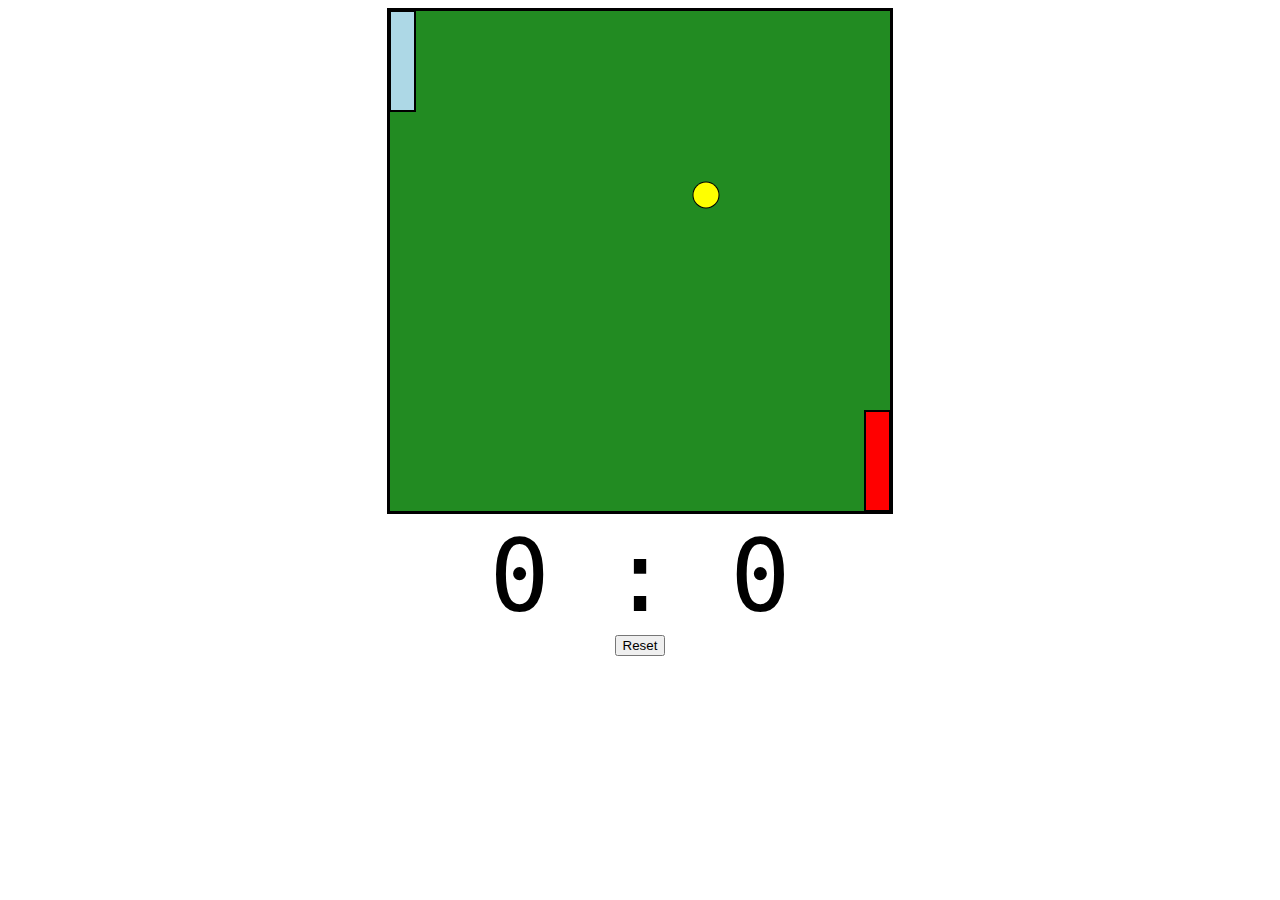
<file: ping/index.html>
<!DOCTYPE html>
<html lang="en">
<head>
    <meta charset="UTF-8">
    <meta name="viewport" content="width=device-width, initial-scale=1.0">
    <title>Game of Pong</title>
    <link rel="stylesheet" href="styles.css">
</head>
<body>
    <div id="gameContainer">
        <canvas id="gameBoard" width="500" height="500"></canvas>
        <div id="scoreText">0 : 0</div>
        <button id="resetBtn">Reset</button>
    </div>

    <script src="index.js"></script>
</body>
</html>
</file>
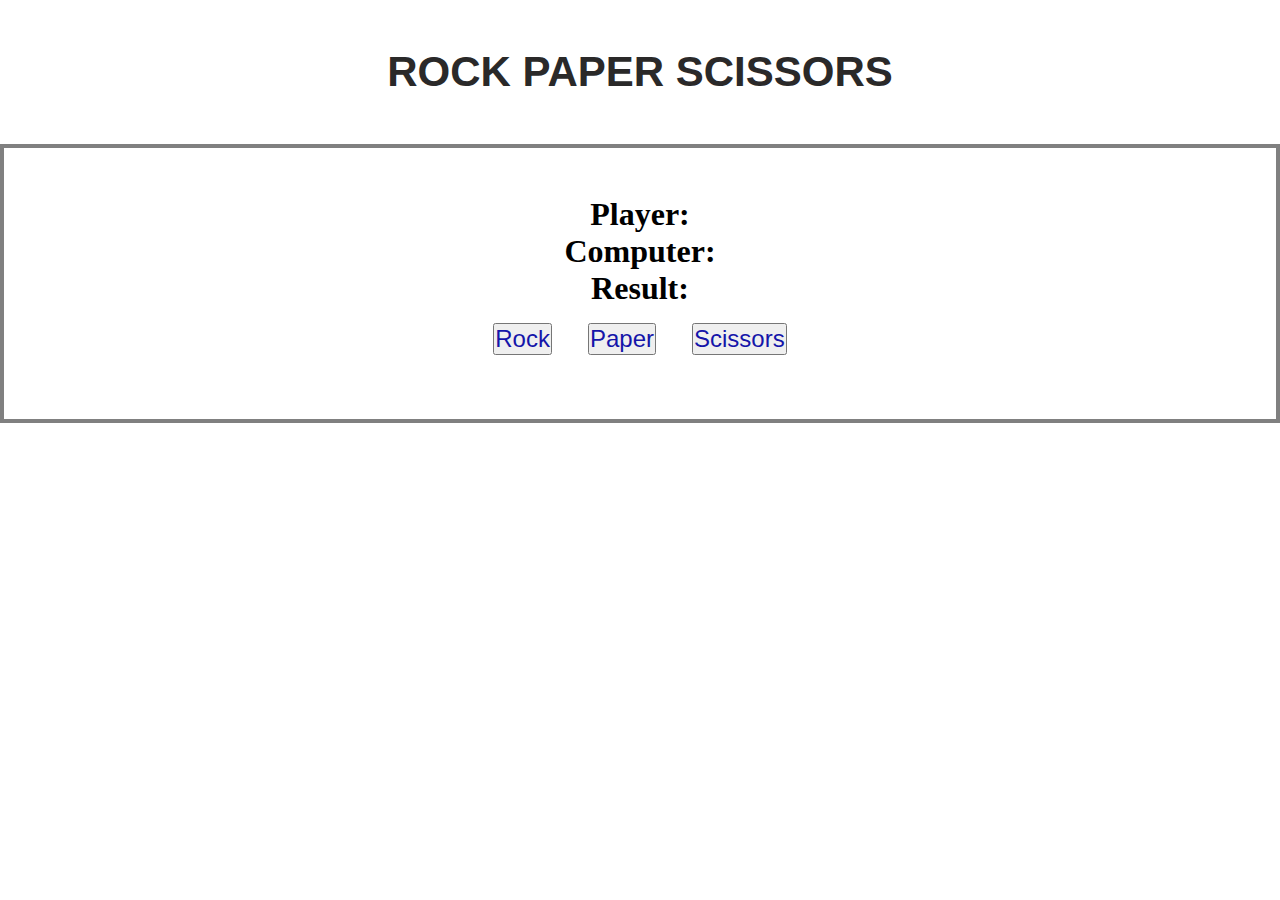
<file: rock-paper-scissors/index.html>
<!DOCTYPE html>
<html lang="en">
<head>
    <meta charset="UTF-8">
    <meta name="viewport" content="width=device-width, initial-scale=1.0">
    <title>ROCK_PAPER_SCISSORS</title>
    <link rel="stylesheet" href="styles.css">
</head>
<body>
    <div class="header">
        <h1>ROCK PAPER SCISSORS</h1>
    </div>
    <div id="gameDiv">
        <h1 class="gameText" id="playerText">Player: </h1>
        <h1 class="gameText" id="computerText">Computer: </h1>
        <h1 class="gameText" id="resultText">Result: </h1>

        <button class="choiceBtn">Rock</button>
        <button class="choiceBtn">Paper</button>
        <button class="choiceBtn">Scissors</button>

    </div>
    <script src="index.js"></script>
</body>
</html>
</file>
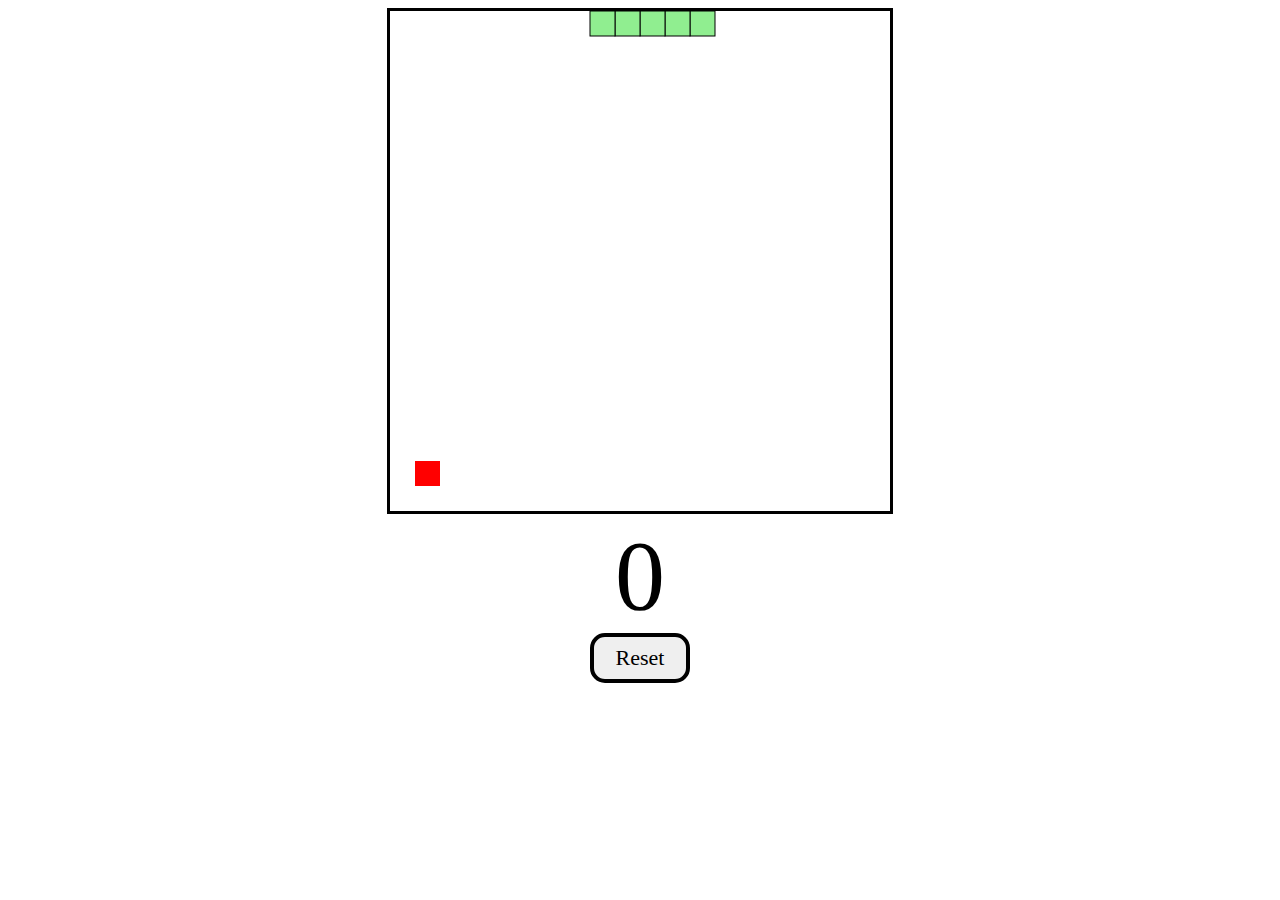
<file: snakes/index.html>
<!DOCTYPE html>
<html lang="en">
<head>
    <meta charset="UTF-8">
    <meta name="viewport" content="width=device-width, initial-scale=1.0">
    <title>Game of Snakes</title>
    <link rel="stylesheet" href="styles.css">
</head>
<body>
    <div id="gameContainer">
        <canvas id="gameBoard" width="500" height="500"></canvas>
        <div id="scoreText">0</div>
        <button id="resetBtn">Reset</button>
    </div>

    <script src="index.js"></script>
</body>
</html>
</file>
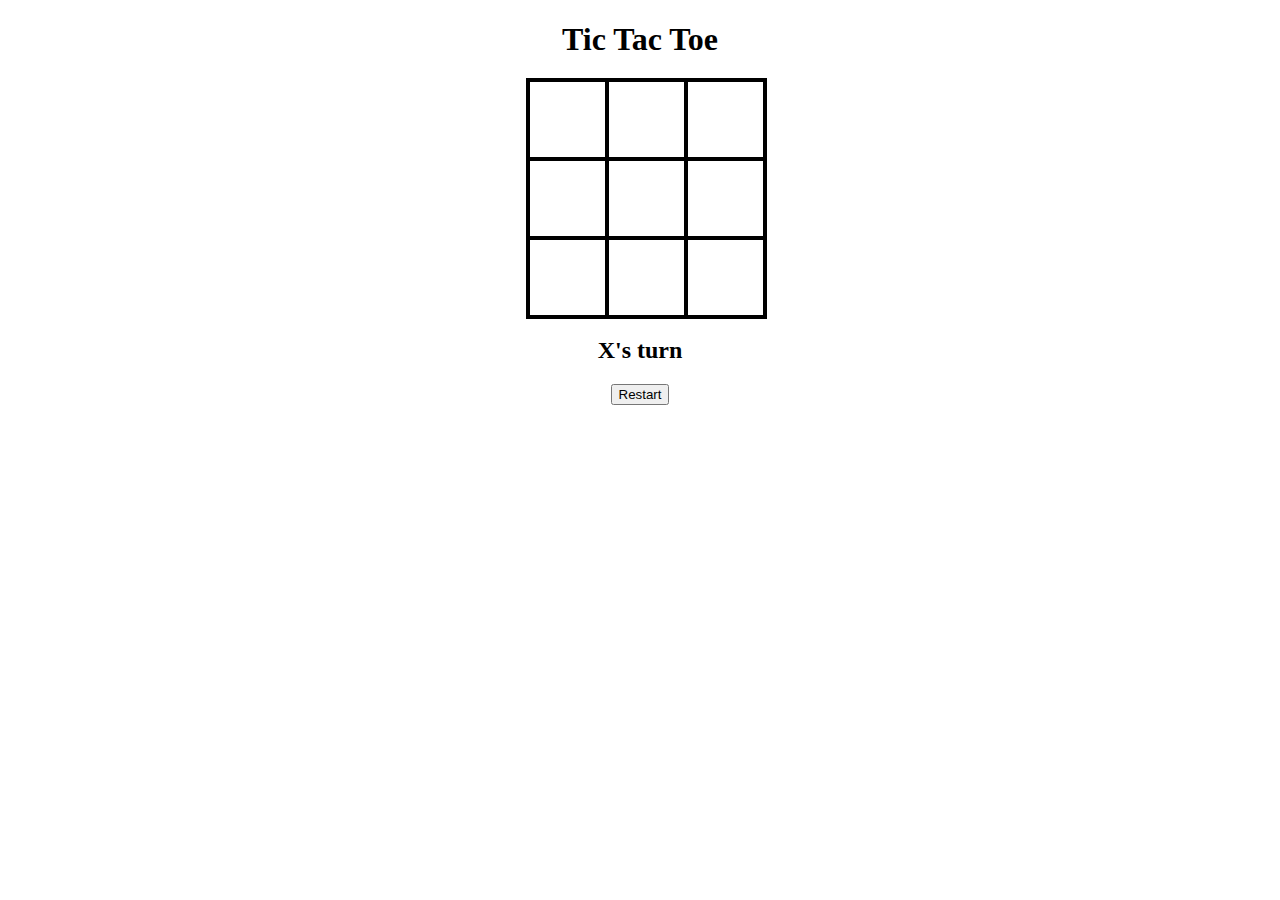
<file: tic-tac-toe/index.html>
<!DOCTYPE html>
<html lang="en">
<head>
    <meta charset="UTF-8">
    <meta name="viewport" content="width=device-width, initial-scale=1.0">
    <title>Tic Tac Toe</title>
    <link rel="stylesheet" href="styles.css">
</head>
<body>
    <div id="gameContainer">
        <h1>Tic Tac Toe</h1>
        <div id="cellContainer">
            <div cellIndex="0" class="cell"></div>
            <div cellIndex="1" class="cell"></div>
            <div cellIndex="2" class="cell"></div>
            <div cellIndex="3" class="cell"></div>
            <div cellIndex="4" class="cell"></div>
            <div cellIndex="5" class="cell"></div>
            <div cellIndex="6" class="cell"></div>
            <div cellIndex="7" class="cell"></div>
            <div cellIndex="8" class="cell"></div>
        </div>
        <h2 id="statusText"></h2>
        <button id="restartButton" >Restart</button>
    </div>

    <script src="index.js"></script>
</body>
</html>
</file>
<file: ping/styles.css>
#gameContainer{
    text-align: center;
}

#gameBoard{
    border: 3px solid;
}

#scoreText{
    font-family: "consolas",monospace;
    font-size: 100px;
}

#resentBtn{
    font-family: "Permanent Marker",cursive;
    font-size: 22px;
    width: 100px;
    height: 50px;
    border: 4px solid;
    border-radius: 15px;
    cursor: pointer;
}
</file>
<file: rock-paper-scissors/styles.css>
*{
    margin: 0;
    padding: 0;
    box-sizing: border-box;
}

.header{
    display: flex;
    justify-content: center;
}

.header h1{
    font-size: 42px;
    font-family: Impact, Haettenschweiler, 'Arial Narrow Bold', sans-serif;
    color: rgb(42, 41, 41);
    padding: 3rem 2rem;
}

#gameDiv{
    text-align: center;
    border: solid 4px gray;
    padding: 3rem 2rem;
}

button{
    font-size: 24px;
    color: rgb(21, 21, 169);
    margin: 1rem 1rem;
}
</file>
<file: tic-tac-toe/styles.css>
.cell{
    width:75px;
    height: 75px;
    border: 2px solid;
    box-shadow: 0 0 0 2px;
    line-height: 75px;
    font-size: 50px;
    cursor: pointer;
}

#gameContainer{
    font-family: "Permanent Marker",cursive;
    text-align: center;
}

#cellContainer{
    display: grid;
    grid-template-columns: repeat(3,auto);
    width: 225px;
    margin: auto;
}
</file>
<file: snakes/styles.css>
#gameContainer{
    text-align: center;
}

#gameBoard{
    border: 3px solid;
}

#scoreText{
    font-family: "Permanent Marker",cursive;
    font-size: 100px;
}

#resetBtn{
    font-family: "Permanent Marker",cursive;
    font-size: 22px;
    width: 100px;
    height: 50px;
    border: 4px solid;
    border-radius: 15px;
    cursor: pointer;
}
</file>
